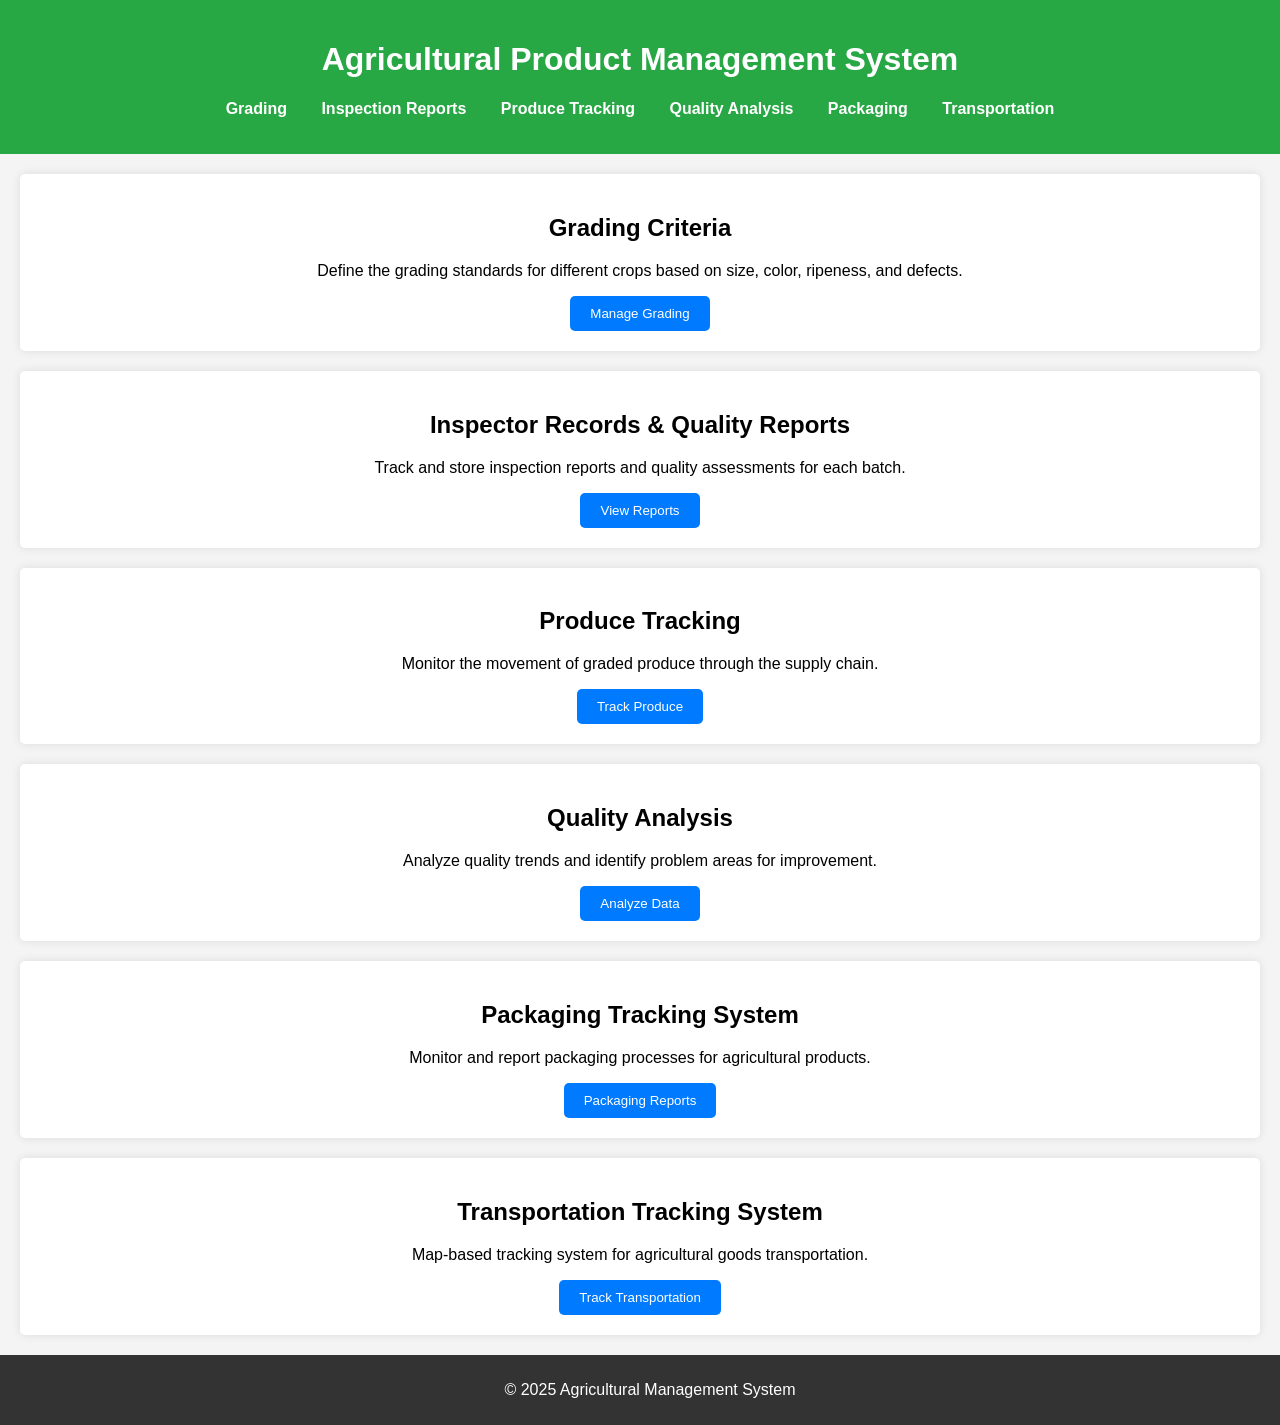
<file: index.html>
<!DOCTYPE html>
<html lang="en">
<head>
    <meta charset="UTF-8">
    <meta name="viewport" content="width=device-width, initial-scale=1.0">
    <title>Agricultural Product Management</title>
    <link rel="stylesheet" href="indexstyle.css">
</head>
<body>
    <header>
        <h1>Agricultural Product Management System</h1>
        <nav>
            <ul>
                <li><a href="#grading">Grading</a></li>
                <li><a href="#inspection">Inspection Reports</a></li>
                <li><a href="#tracking">Produce Tracking</a></li>
                <li><a href="#quality">Quality Analysis</a></li>
                <li><a href="#packaging">Packaging</a></li>
                <li><a href="#transportation">Transportation</a></li>
            </ul>
        </nav>
    </header>

    <section id="grading">
        <h2>Grading Criteria</h2>
        <p>Define the grading standards for different crops based on size, color, ripeness, and defects.</p>
        <button onclick="location.href='file:///D:/Study/Xampp/htdocs/grading.html'">Manage Grading</button>
    </section>

    <section id="inspection">
        <h2>Inspector Records & Quality Reports</h2>
        <p>Track and store inspection reports and quality assessments for each batch.</p>
        <button onclick="location.href='file:///D:/Study/Xampp/htdocs/agri-tracking_inspector.html'">View Reports</button>
    </section>

    <section id="tracking">
        <h2>Produce Tracking</h2>
        <p>Monitor the movement of graded produce through the supply chain.</p>
        <button onclick="location.href='file:///D:/Study/Xampp/htdocs/graded-produce-tracking_%20tracking.html'">Track Produce</button>
    </section>

    <section id="quality">
        <h2>Quality Analysis</h2>
        <p>Analyze quality trends and identify problem areas for improvement.</p>
        <button onclick="location.href='file:///D:/Study/Xampp/htdocs/agri-quality-analysis_index.html'">Analyze Data</button>
    </section>

    <section id="packaging">
        <h2>Packaging Tracking System</h2>
        <p>Monitor and report packaging processes for agricultural products.</p>
        <button onclick="location.href='file:///D:/Study/Xampp/htdocs/packaging_tracking.html'">Packaging Reports</button>
    </section>

    <section id="transportation">
        <h2>Transportation Tracking System</h2>
        <p>Map-based tracking system for agricultural goods transportation.</p>
        <button onclick="location.href='transportation_tracking.html'">Track Transportation</button>
    </section>

    <footer>
        <p>&copy; 2025 Agricultural Management System</p>
    </footer>
</body>
</html>
</file>
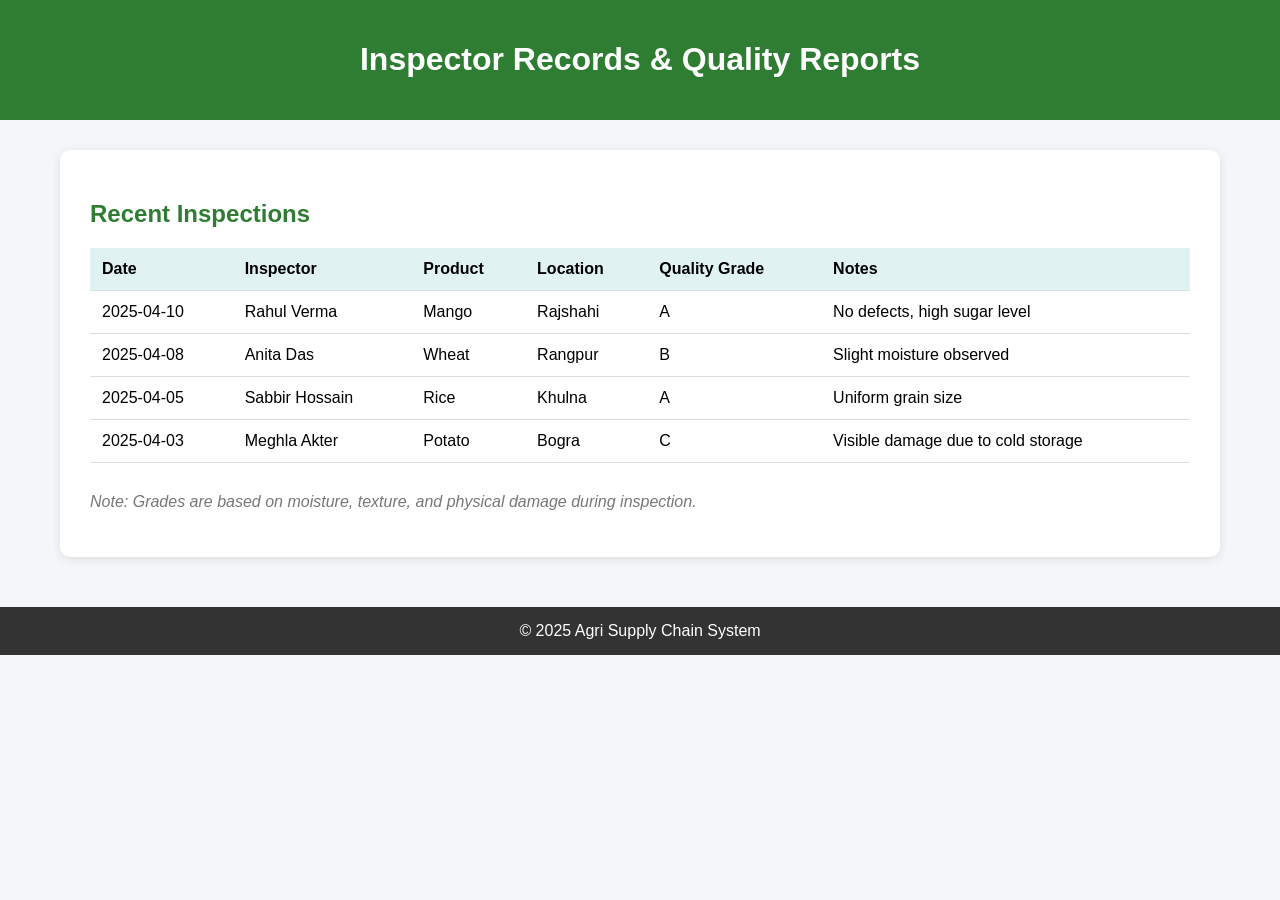
<file: agri-tracking_inspector.html>
<!DOCTYPE html>
<html lang="en">
<head>
  <meta charset="UTF-8" />
  <title>Inspector Records & Quality Reports</title>
  <style>
    body {
      font-family: Arial, sans-serif;
      background: #f4f6f8;
      margin: 0;
      padding: 0;
    }

    header {
      background-color: #2e7d32;
      color: white;
      padding: 20px;
      text-align: center;
    }

    .container {
      max-width: 1100px;
      margin: 30px auto;
      background: white;
      padding: 30px;
      border-radius: 10px;
      box-shadow: 0 2px 10px rgba(0,0,0,0.1);
    }

    h2 {
      color: #2e7d32;
      margin-bottom: 20px;
    }

    table {
      width: 100%;
      border-collapse: collapse;
      margin-bottom: 30px;
    }

    th, td {
      padding: 12px;
      text-align: left;
      border-bottom: 1px solid #ddd;
    }

    th {
      background-color: #e0f2f1;
    }

    tr:hover {
      background-color: #f1f1f1;
    }

    .note {
      font-style: italic;
      color: #777;
    }

    footer {
      background: #333;
      color: white;
      text-align: center;
      padding: 15px;
      margin-top: 50px;
    }
  </style>
</head>
<body>

  <header>
    <h1>Inspector Records & Quality Reports</h1>
  </header>

  <div class="container">
    <h2>Recent Inspections</h2>
    <table>
      <thead>
        <tr>
          <th>Date</th>
          <th>Inspector</th>
          <th>Product</th>
          <th>Location</th>
          <th>Quality Grade</th>
          <th>Notes</th>
        </tr>
      </thead>
      <tbody>
        <tr>
          <td>2025-04-10</td>
          <td>Rahul Verma</td>
          <td>Mango</td>
          <td>Rajshahi</td>
          <td>A</td>
          <td>No defects, high sugar level</td>
        </tr>
        <tr>
          <td>2025-04-08</td>
          <td>Anita Das</td>
          <td>Wheat</td>
          <td>Rangpur</td>
          <td>B</td>
          <td>Slight moisture observed</td>
        </tr>
        <tr>
          <td>2025-04-05</td>
          <td>Sabbir Hossain</td>
          <td>Rice</td>
          <td>Khulna</td>
          <td>A</td>
          <td>Uniform grain size</td>
        </tr>
        <tr>
          <td>2025-04-03</td>
          <td>Meghla Akter</td>
          <td>Potato</td>
          <td>Bogra</td>
          <td>C</td>
          <td>Visible damage due to cold storage</td>
        </tr>
      </tbody>
    </table>

    <p class="note">Note: Grades are based on moisture, texture, and physical damage during inspection.</p>
  </div>

  <footer>
    &copy; 2025 Agri Supply Chain System
  </footer>

</body>
</html>
</file>
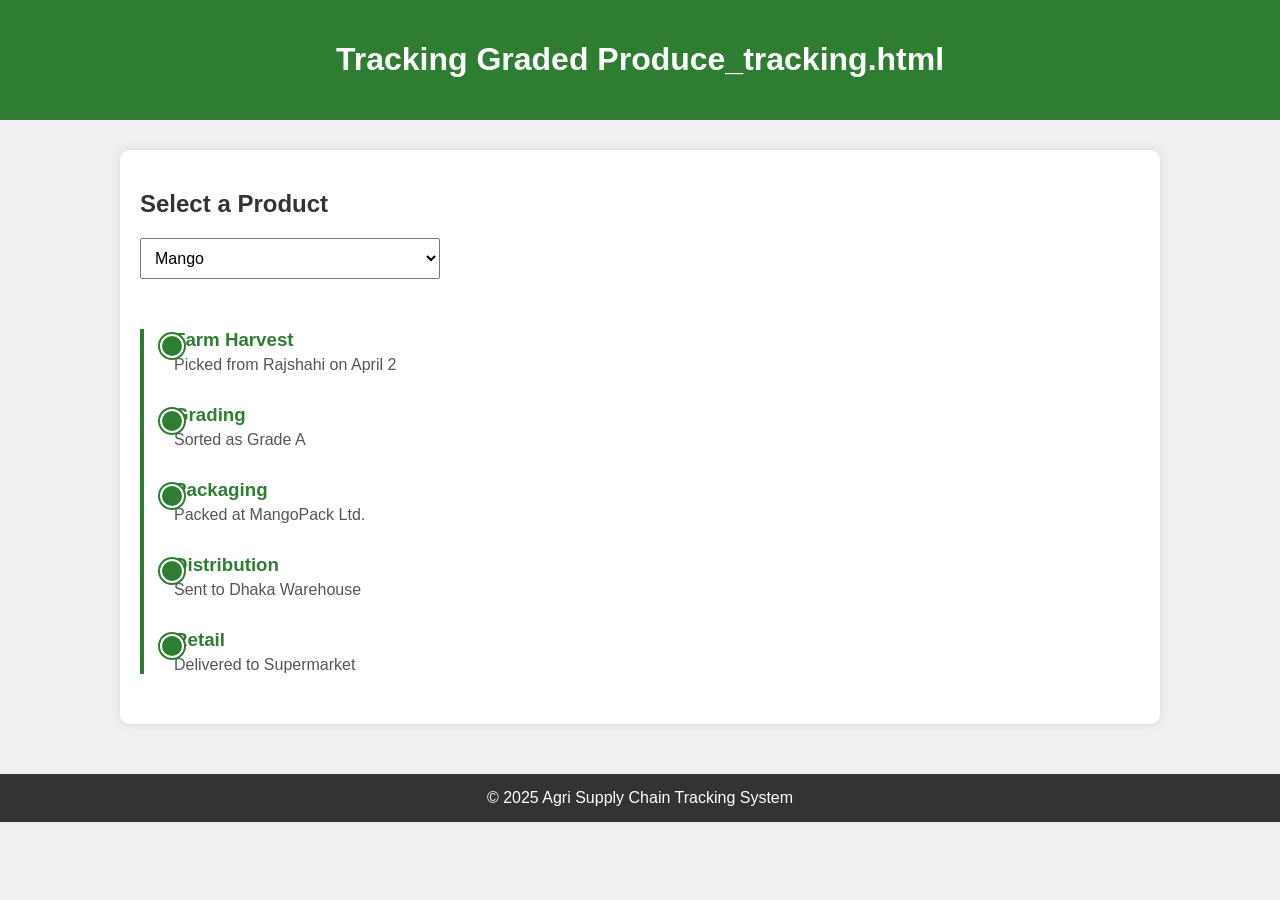
<file: graded-produce-tracking_ tracking.html>
<!DOCTYPE html>
<html lang="en">
<head>
  <meta charset="UTF-8" />
  <meta name="viewport" content="width=device-width, initial-scale=1.0"/>
  <title>Graded Produce Tracking</title>
  <style>
    body {
      font-family: Arial, sans-serif;
      margin: 0;
      background: #f0f0f0;
    }

    header {
      background-color: #2e7d32;
      color: white;
      padding: 20px;
      text-align: center;
    }

    .container {
      max-width: 1000px;
      margin: 30px auto;
      background: white;
      padding: 20px;
      border-radius: 10px;
      box-shadow: 0 0 10px rgba(0,0,0,0.1);
    }

    h2 {
      color: #333;
      margin-bottom: 20px;
    }

    select {
      padding: 10px;
      font-size: 16px;
      margin-bottom: 30px;
      width: 100%;
      max-width: 300px;
    }

    .timeline {
      border-left: 4px solid #2e7d32;
      padding-left: 30px;
      margin-top: 20px;
    }

    .step {
      position: relative;
      margin-bottom: 30px;
    }

    .step::before {
      content: '';
      position: absolute;
      left: -14px;
      top: 5px;
      width: 20px;
      height: 20px;
      background-color: #2e7d32;
      border: 2px solid white;
      border-radius: 50%;
      box-shadow: 0 0 0 2px #2e7d32;
    }

    .step h3 {
      margin: 0;
      color: #2e7d32;
    }

    .step p {
      margin: 5px 0 0;
      color: #555;
    }

    footer {
      background: #333;
      color: white;
      text-align: center;
      padding: 15px;
      margin-top: 50px;
    }
  </style>
</head>
<body>

  <header>
    <h1>Tracking Graded Produce_tracking.html</h1>
  </header>

  <div class="container">
    <h2>Select a Product</h2>
    <select id="productSelect" onchange="showTimeline()">
      <option value="mango">Mango</option>
      <option value="wheat">Wheat</option>
      <option value="rice">Rice</option>
    </select>

    <div class="timeline" id="timeline">
      <!-- Timeline will load here -->
    </div>
  </div>

  <footer>
    &copy; 2025 Agri Supply Chain Tracking System
  </footer>

  <script>
    const data = {
      mango: [
        { step: "Farm Harvest", desc: "Picked from Rajshahi on April 2" },
        { step: "Grading", desc: "Sorted as Grade A" },
        { step: "Packaging", desc: "Packed at MangoPack Ltd." },
        { step: "Distribution", desc: "Sent to Dhaka Warehouse" },
        { step: "Retail", desc: "Delivered to Supermarket" }
      ],
      wheat: [
        { step: "Farm Harvest", desc: "Collected in Rangpur on Mar 10" },
        { step: "Grading", desc: "Moisture level tested" },
        { step: "Packaging", desc: "Packed in 50kg sacks" },
        { step: "Distribution", desc: "Sent to National Depot" },
        { step: "Retail", desc: "Supplied to B2B buyers" }
      ],
      rice: [
        { step: "Farm Harvest", desc: "Harvested in Khulna on Feb 20" },
        { step: "Grading", desc: "Checked for grain size" },
        { step: "Packaging", desc: "Bagged at RiceCo" },
        { step: "Distribution", desc: "Delivered to distributors" },
        { step: "Retail", desc: "Arrived at markets in March" }
      ]
    };

    function showTimeline() {
      const selected = document.getElementById("productSelect").value;
      const steps = data[selected];
      const timeline = document.getElementById("timeline");
      timeline.innerHTML = "";

      steps.forEach(item => {
        const div = document.createElement("div");
        div.className = "step";
        div.innerHTML = `<h3>${item.step}</h3><p>${item.desc}</p>`;
        timeline.appendChild(div);
      });
    }

    // Show default timeline on page load
    window.onload = showTimeline;
  </script>

</body>
</html>
</file>
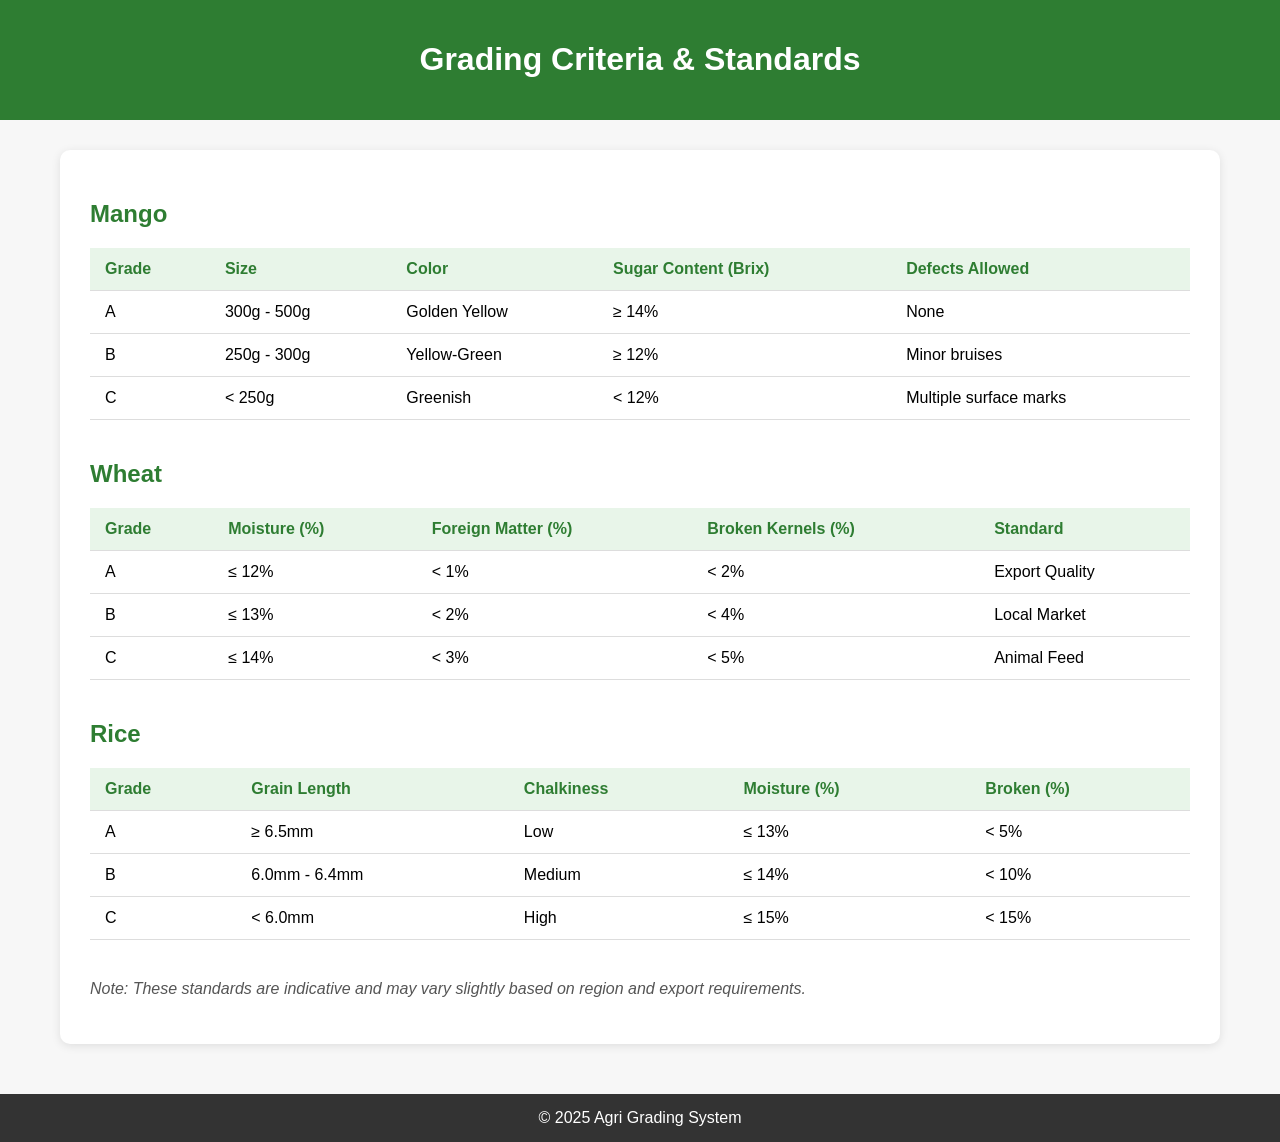
<file: grading.html>
<!DOCTYPE html>
<html lang="en">
<head>
  <meta charset="UTF-8">
  <title>Grading Criteria & Standards</title>
  <style>
    body {
      font-family: Arial, sans-serif;
      margin: 0;
      background-color: #f7f7f7;
    }

    header {
      background-color: #2e7d32;
      color: white;
      padding: 20px;
      text-align: center;
    }

    .container {
      max-width: 1100px;
      margin: 30px auto;
      background: white;
      padding: 30px;
      border-radius: 10px;
      box-shadow: 0 2px 10px rgba(0,0,0,0.1);
    }

    h2 {
      color: #2e7d32;
      margin-bottom: 20px;
    }

    table {
      width: 100%;
      border-collapse: collapse;
      margin-bottom: 40px;
    }

    th, td {
      padding: 12px 15px;
      text-align: left;
      border-bottom: 1px solid #ddd;
    }

    th {
      background-color: #e8f5e9;
      color: #2e7d32;
    }

    tr:hover {
      background-color: #f1f1f1;
    }

    footer {
      background: #333;
      color: white;
      text-align: center;
      padding: 15px;
      margin-top: 50px;
    }

    .crop-section {
      margin-bottom: 40px;
    }

    .note {
      font-style: italic;
      color: #555;
    }
  </style>
</head>
<body>

  <header>
    <h1>Grading Criteria & Standards</h1>
  </header>

  <div class="container">

    <div class="crop-section">
      <h2>Mango</h2>
      <table>
        <thead>
          <tr>
            <th>Grade</th>
            <th>Size</th>
            <th>Color</th>
            <th>Sugar Content (Brix)</th>
            <th>Defects Allowed</th>
          </tr>
        </thead>
        <tbody>
          <tr>
            <td>A</td>
            <td>300g - 500g</td>
            <td>Golden Yellow</td>
            <td>≥ 14%</td>
            <td>None</td>
          </tr>
          <tr>
            <td>B</td>
            <td>250g - 300g</td>
            <td>Yellow-Green</td>
            <td>≥ 12%</td>
            <td>Minor bruises</td>
          </tr>
          <tr>
            <td>C</td>
            <td>< 250g</td>
            <td>Greenish</td>
            <td>< 12%</td>
            <td>Multiple surface marks</td>
          </tr>
        </tbody>
      </table>
    </div>

    <div class="crop-section">
      <h2>Wheat</h2>
      <table>
        <thead>
          <tr>
            <th>Grade</th>
            <th>Moisture (%)</th>
            <th>Foreign Matter (%)</th>
            <th>Broken Kernels (%)</th>
            <th>Standard</th>
          </tr>
        </thead>
        <tbody>
          <tr>
            <td>A</td>
            <td>≤ 12%</td>
            <td>< 1%</td>
            <td>< 2%</td>
            <td>Export Quality</td>
          </tr>
          <tr>
            <td>B</td>
            <td>≤ 13%</td>
            <td>< 2%</td>
            <td>< 4%</td>
            <td>Local Market</td>
          </tr>
          <tr>
            <td>C</td>
            <td>≤ 14%</td>
            <td>< 3%</td>
            <td>< 5%</td>
            <td>Animal Feed</td>
          </tr>
        </tbody>
      </table>
    </div>

    <div class="crop-section">
      <h2>Rice</h2>
      <table>
        <thead>
          <tr>
            <th>Grade</th>
            <th>Grain Length</th>
            <th>Chalkiness</th>
            <th>Moisture (%)</th>
            <th>Broken (%)</th>
          </tr>
        </thead>
        <tbody>
          <tr>
            <td>A</td>
            <td>≥ 6.5mm</td>
            <td>Low</td>
            <td>≤ 13%</td>
            <td>< 5%</td>
          </tr>
          <tr>
            <td>B</td>
            <td>6.0mm - 6.4mm</td>
            <td>Medium</td>
            <td>≤ 14%</td>
            <td>< 10%</td>
          </tr>
          <tr>
            <td>C</td>
            <td>< 6.0mm</td>
            <td>High</td>
            <td>≤ 15%</td>
            <td>< 15%</td>
          </tr>
        </tbody>
      </table>
    </div>

    <p class="note">Note: These standards are indicative and may vary slightly based on region and export requirements.</p>

  </div>

  <footer>
    &copy; 2025 Agri Grading System
  </footer>

</body>
</html>
</file>
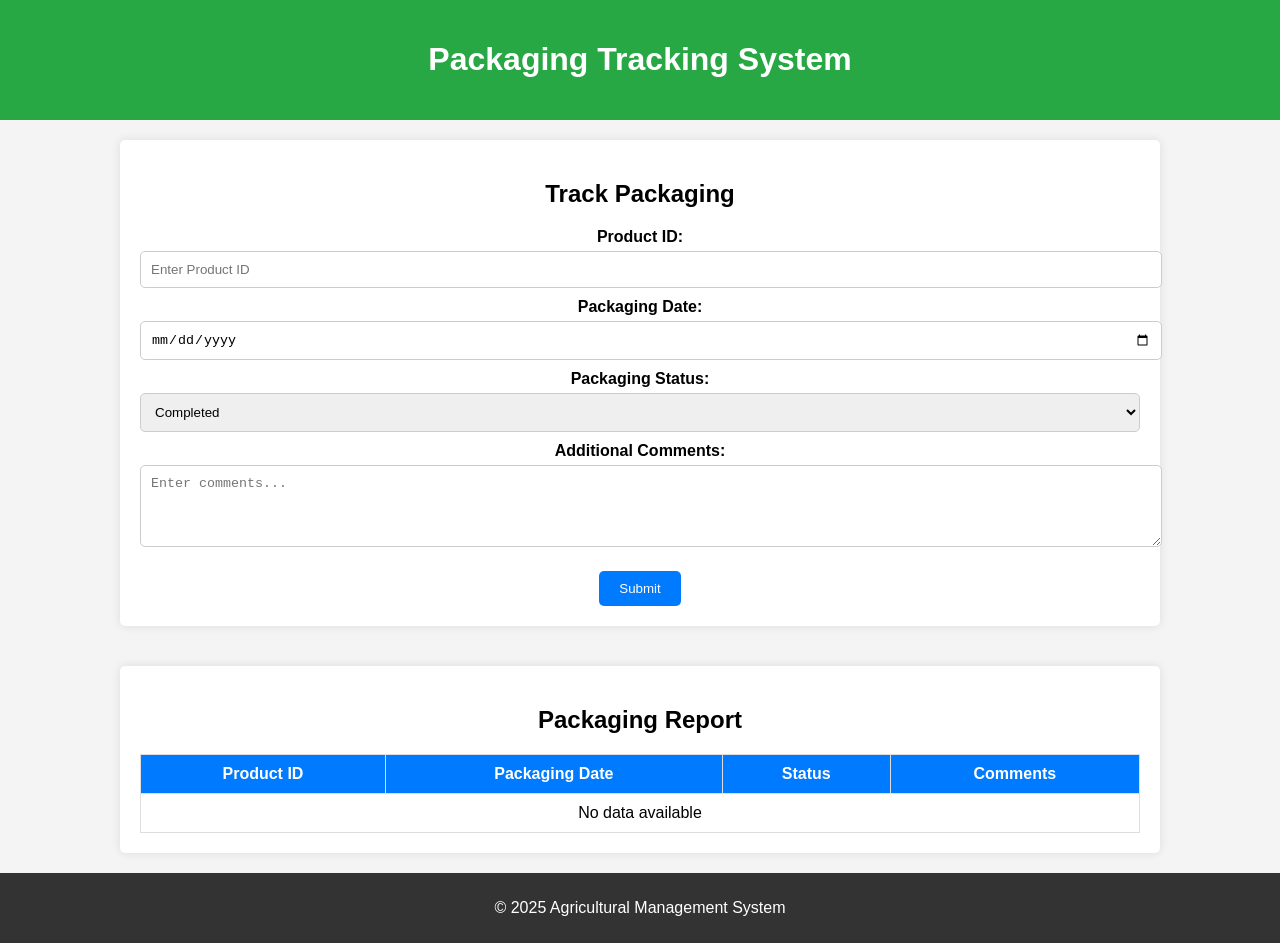
<file: packaging_tracking.html>
<!DOCTYPE html>
<html lang="en">
<head>
    <meta charset="UTF-8">
    <meta name="viewport" content="width=device-width, initial-scale=1.0">
    <title>Packaging Tracking System</title>
    <link rel="stylesheet" href="packaging_style.css">
</head>
<body>
    <header>
        <h1>Packaging Tracking System</h1>
    </header>

    <section id="packaging-form">
        <h2>Track Packaging</h2>
        <form id="track-form">
            <label for="product-id">Product ID:</label>
            <input type="text" id="product-id" placeholder="Enter Product ID" required>

            <label for="packaging-date">Packaging Date:</label>
            <input type="date" id="packaging-date" required>

            <label for="status">Packaging Status:</label>
            <select id="status" required>
                <option value="Completed">Completed</option>
                <option value="In Progress">In Progress</option>
                <option value="Pending">Pending</option>
            </select>

            <label for="comments">Additional Comments:</label>
            <textarea id="comments" rows="4" placeholder="Enter comments..."></textarea>

            <button type="submit">Submit</button>
        </form>
    </section>

    <section id="packaging-report">
        <h2>Packaging Report</h2>
        <table>
            <thead>
                <tr>
                    <th>Product ID</th>
                    <th>Packaging Date</th>
                    <th>Status</th>
                    <th>Comments</th>
                </tr>
            </thead>
            <tbody id="report-body">
                <tr>
                    <td colspan="4">No data available</td>
                </tr>
            </tbody>
        </table>
    </section>

    <footer>
        <p>&copy; 2025 Agricultural Management System</p>
    </footer>

    <script>
        const form = document.getElementById("track-form");
        const reportBody = document.getElementById("report-body");

        form.addEventListener("submit", function(event) {
            event.preventDefault();

            const productId = document.getElementById("product-id").value;
            const packagingDate = document.getElementById("packaging-date").value;
            const status = document.getElementById("status").value;
            const comments = document.getElementById("comments").value;

            const newRow = document.createElement("tr");
            newRow.innerHTML = `
                <td>${productId}</td>
                <td>${packagingDate}</td>
                <td>${status}</td>
                <td>${comments || "N/A"}</td>
            `;
            reportBody.appendChild(newRow);

            form.reset();  // Reset form fields after submission
        });
    </script>
</body>
</html>
</file>
<file: indexstyle.css>
/* style.css */
body {
    font-family: Arial, sans-serif;
    margin: 0;
    padding: 0;
    background-color: #f4f4f4;
    text-align: center;
}

header {
    background: #28a745;
    padding: 20px;
    color: white;
}

nav ul {
    list-style: none;
    padding: 0;
}

nav ul li {
    display: inline;
    margin: 0 15px;
}

nav ul li a {
    color: white;
    text-decoration: none;
    font-weight: bold;
}

section {
    background: white;
    padding: 20px;
    margin: 20px;
    border-radius: 5px;
    box-shadow: 0px 0px 10px rgba(0, 0, 0, 0.1);
}

button {
    background: #007bff;
    color: white;
    padding: 10px 20px;
    border: none;
    border-radius: 5px;
    cursor: pointer;
}

button:hover {
    background: #0056b3;
}

footer {
    background: #333;
    color: white;
    padding: 10px;
    position: relative;
    bottom: 0;
    width: 100%;
}
</file>
<file: packaging_style.css>
body {
    font-family: Arial, sans-serif;
    margin: 0;
    padding: 0;
    text-align: center;
    background-color: #f4f4f4;
}

header {
    background: #28a745;
    padding: 20px;
    color: white;
}

section {
    background: white;
    padding: 20px;
    margin: 20px auto;
    border-radius: 5px;
    box-shadow: 0px 0px 10px rgba(0, 0, 0, 0.1);
    width: 90%;
    max-width: 1000px;
}

#packaging-form {
    margin-bottom: 40px;
}

label {
    display: block;
    margin-top: 10px;
    font-weight: bold;
}

input, select, textarea {
    width: 100%;
    padding: 10px;
    margin-top: 5px;
    border: 1px solid #ccc;
    border-radius: 5px;
}

textarea {
    resize: vertical;
}

button {
    background: #007bff;
    color: white;
    padding: 10px 20px;
    border: none;
    border-radius: 5px;
    cursor: pointer;
    margin-top: 20px;
}

button:hover {
    background: #0056b3;
}

#packaging-report table {
    width: 100%;
    border-collapse: collapse;
    margin-top: 10px;
}

table, th, td {
    border: 1px solid #ddd;
}

th, td {
    padding: 10px;
    text-align: center;
}

th {
    background: #007bff;
    color: white;
}

footer {
    background: #333;
    color: white;
    padding: 10px;
    margin-top: 20px;
}
</file>
